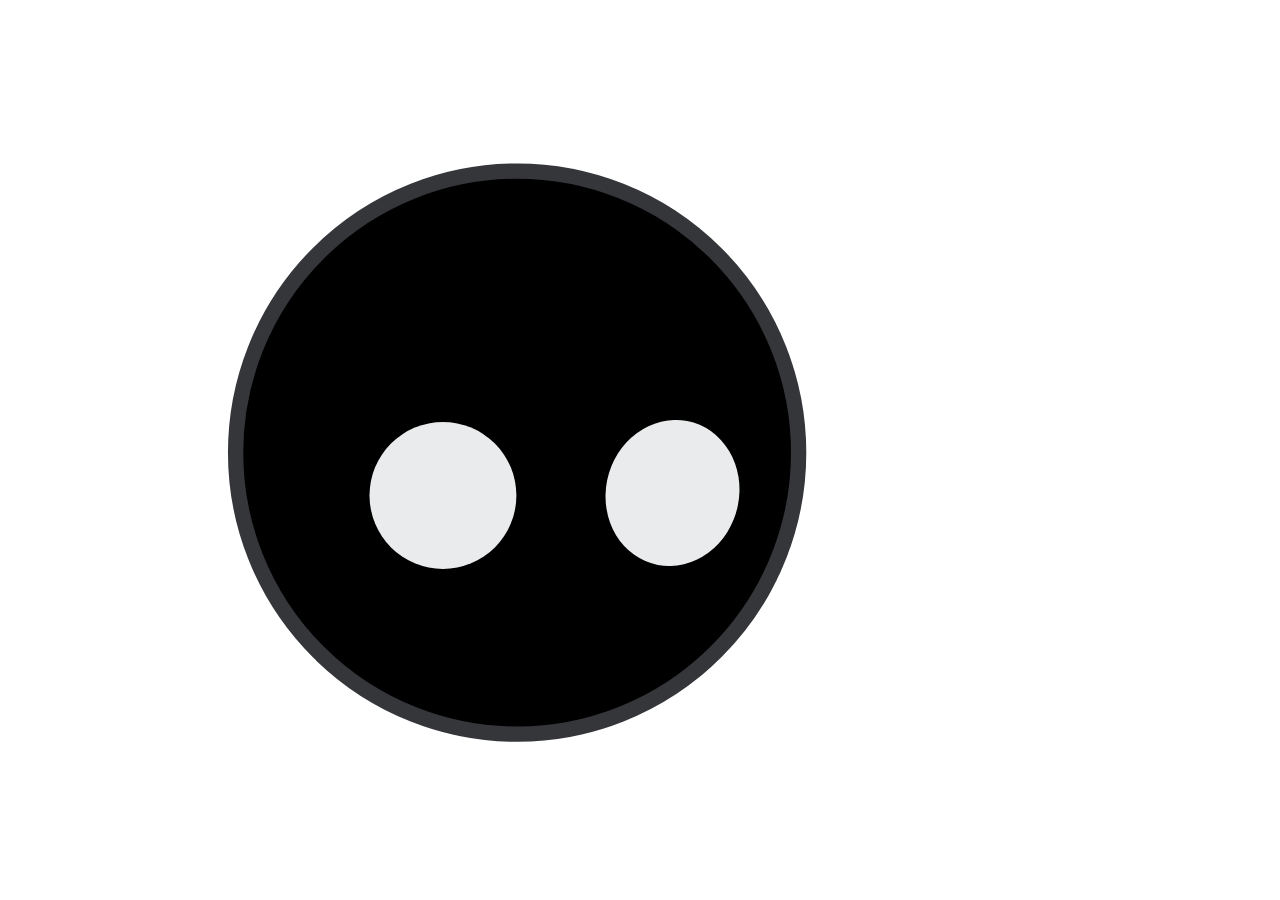
<file: Skins/mimik/index.html>
<!doctype html>
<meta charset="utf-8">
<style>
  html, body { margin: 0; height: 100%; background: transparent; overflow: hidden; user-select: none; -webkit-user-select: none; }
  /* Wajah hanya 68% jendela: boing (±24%) dan bounce (naik 14%) butuh ruang agar tidak terpotong tepi jendela. */
  #bot { position: absolute; left: 16%; top: 16%; width: 68vmin; height: 68vmin; --face-skin: #000; --face-ink: #e9ebec; --face-ring: #34363a; cursor: default; }
</style>
<div id="bot"></div>
<script type="module">
  import { createFace } from './face.js'
  const host = document.getElementById('bot')
  const face = createFace(host, { expression: 'idle', mouth: false })
  host.addEventListener('click', () => face.react('boing'))

  // Suasana dari data Cognify Notch. Aturannya sengaja sederhana; ubah sesuka hati.
  function mood(d) {
    const now = d.now || Date.now(), hour = new Date(now).getHours()
    if (d.media && d.media.playing) return 'happy'
    if (hour < 5) return 'sleep'
    const soon = (d.events || []).find((e) => e.isTask && e.start > now && e.start - now < 6 * 3600e3)
    if (soon) return 'worried'
    const open = (d.todos || []).filter((t) => !t.done)
    if ((d.todos || []).length && !open.length) return 'joy'
    if (hour >= 22) return 'sleepy'
    return open.length ? 'curious' : 'idle'
  }
  // Pilihan dari Pengaturan > Skin (warna, bentuk, opsi, suasana, efek): data.config. Tanpa config, tampil seperti bawaan.
  let fixedMood = null, lastCfg = '', lastReact = 0
  function applyConfig(c) {
    if (!c) return
    const key = JSON.stringify({ ...c, react: 0 })
    if (key !== lastCfg) {
      lastCfg = key
      face.update({
        type: c.type || 'round', skin: c.skin || '#000000', ink: c.ink || '#e9ebec', ring: c.ring || '#34363a',
        mouth: !!c.mouth, pupils: !!c.pupils, follow: c.follow !== false, blink: c.blink !== false, wander: c.wander !== false,
        gloss: !!c.gloss, rim: !!c.rim, glow: !!c.glow, scan: !!c.scan, hue: !!c.hue,
      })
      fixedMood = c.mood && c.mood !== 'auto' ? c.mood : null
      last = ''
    }
    if (c.react && c.react.n && c.react.n !== lastReact) {
      lastReact = c.react.n
      try { face.react(c.react.name) } catch (e) {}
    }
  }
  // Lagu terdengar: kepala mengangguk mengikuti irama (data.audio dari Notch, lewat cognify.onAudio), nada melayang, mata dan
  // mulut ikut menikmati. Ekspresi berganti pelan di antara yang nyaman; "suasana" yang dikunci pengguna tidak diganti.
  const LISTEN = ['bliss', 'bliss', 'relieved', 'bliss', 'content', 'bliss']
  let listenIdx = 0, listenTimer = 0, listening = false
  function listen(on) {
    if (on === listening) return
    listening = on
    clearInterval(listenTimer)
    if (!on) { last = ''; return }
    listenIdx = 0
    if (!fixedMood && !holding()) { last = 'listen'; face.set(LISTEN[0]) }
    listenTimer = setInterval(() => { listenIdx = (listenIdx + 1) % LISTEN.length; if (!fixedMood && !holding()) face.set(LISTEN[listenIdx]) }, 9000)
  }
  cognify.onAudio((energy, beats, period, on) => { face.vibe(energy, beats, period, on); listen(!!on) })

  // Kursor di atas notch: kaget, ragu, terkejut, atau bingung (acak, tidak sama dua kali berturut-turut). Ini PRIORITAS: mengganti suasana
  // apa pun, termasuk menikmati lagu, selama kursor di atas notch (dan sebentar sesudahnya); setelah itu suasana sebelumnya kembali.
  // Suasana yang dikunci pengguna di playground tidak diganti.
  const STARTLED = { surprised: 'pop', skeptical: null, mindblown: 'boing', confused: 'shake' }
  let hovering = false, startled = false, startledEnd = 0, hoverTimer = 0, hoverEnd = 0, lastStartled = '', lastData = {}
  const holding = () => hovering || startled // reaksi kaget sedang tampil: mengalahkan suasana lain
  function startle() {
    if (fixedMood) return
    const pool = Object.keys(STARTLED).filter((k) => k !== lastStartled)
    lastStartled = pool[Math.floor(Math.random() * pool.length)]
    face.set(lastStartled)
    if (STARTLED[lastStartled]) face.react(STARTLED[lastStartled])
  }
  function resume() {
    last = ''
    if (fixedMood) return
    if (listening) face.set(LISTEN[listenIdx])
    else { const m = mood(lastData); last = m; face.set(m) }
  }
  // Notifikasi (kabar perangkat, pengingat, notifikasi app lain): kaget sebentar. Prioritas sama dengan hover.
  cognify.onNotice(() => {
    if (fixedMood) return
    startled = true
    clearTimeout(startledEnd)
    face.set('surprised')
    face.react('pop')
    startledEnd = setTimeout(() => { startled = false; if (!hovering) resume() }, 2600)
  })
  cognify.onNotch((on) => {
    clearTimeout(hoverEnd)
    clearInterval(hoverTimer)
    if (on) {
      hovering = true
      startle()
      hoverTimer = setInterval(startle, 3500) // masih di atas notch: berganti reaksi tiap beberapa detik
    } else {
      hoverEnd = setTimeout(() => { hovering = false; if (!startled) resume() }, 700)
    }
  })
  let last = ''
  cognify.on((d) => {
    lastData = d
    applyConfig(d.config)
    if (holding() && !fixedMood) return
    if (listening && !fixedMood) return
    const m = fixedMood || mood(d)
    if (m !== last) { last = m; face.set(m); if (!fixedMood && (m === 'joy' || m === 'happy')) face.react('bounce') }
  })
</script>
</file>
